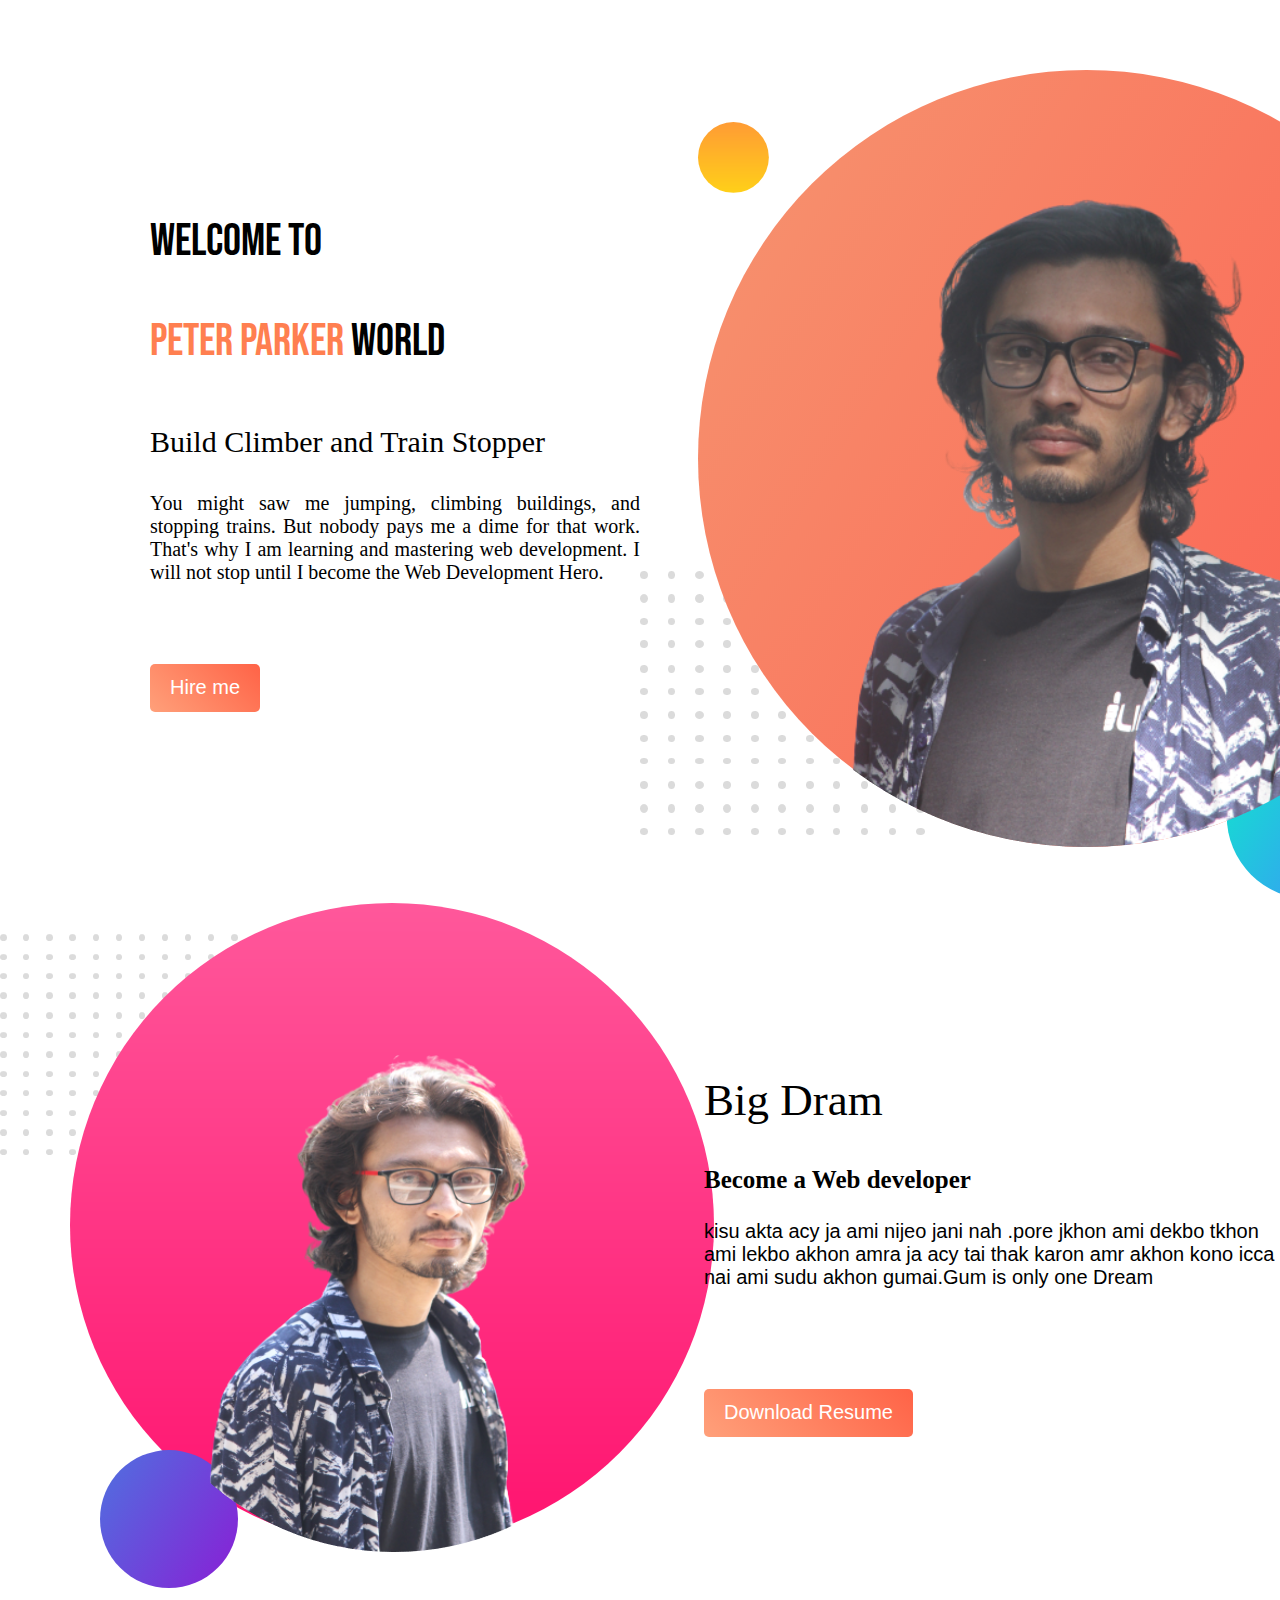
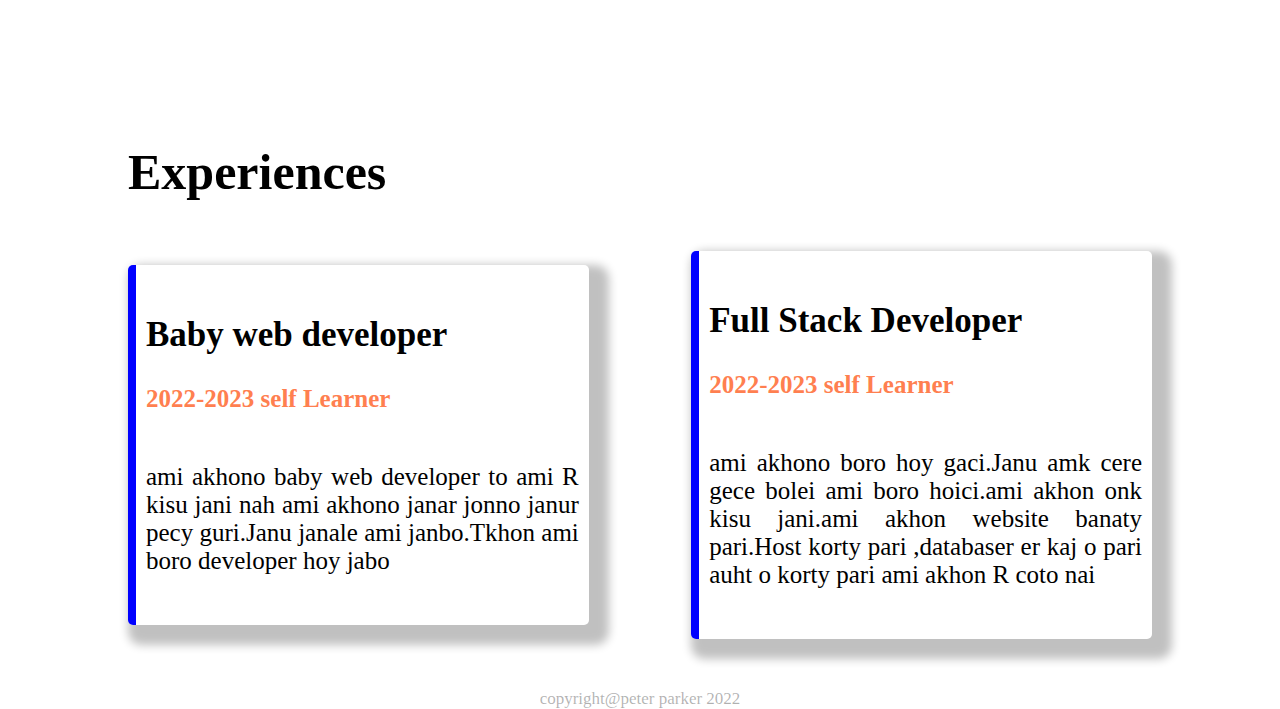
<file: index.html>
<!DOCTYPE html>
<html lang="en">
<head>
    <meta charset="UTF-8">
    <meta http-equiv="X-UA-Compatible" content="IE=edge">
    <meta name="viewport" content="width=device-width, initial-scale=1.0">
    <title>Welcome to my world</title>
    <!-----------  google font cdn -------------->
    <link rel="preconnect" href="https://fonts.googleapis.com">
    <link rel="preconnect" href="https://fonts.gstatic.com" crossorigin>
    <link href="https://fonts.googleapis.com/css2?family=Bebas+Neue&display=swap" rel="stylesheet">
    <link rel="stylesheet" href="style.css">
</head>
<body>
    
   <div class="banner"> 
       <div class="content-part"> 
           <h1>  Welcome to </br> <span> peter parker </span> world </h1>
           <h2> Build Climber and Train Stopper </h2>
           <p> You might saw me jumping, climbing buildings, and stopping trains. But nobody pays me a dime for that work. That's why I am learning and mastering web development. I will not stop until I become the Web Development Hero. </p>
           <button class="hero-btn"> Hire me </button>
       </div>
       <div class="img-part"> 
               <img class="hero-img" src="./images/my-bg(1).png" alt="">
       </div>
   </div>
   <!-- ======================dream section start======== -->
   <div class="dream">
       <div class="dream-img"> 
           <img src="./images/my-bg2.png" alt="">
       </div>
        <div class="dream-content"> 
            <h1> Big Dram </h1>
            <h2> Become a Web developer </h2>
            <p> kisu akta acy ja  ami nijeo jani nah .pore jkhon ami dekbo tkhon ami lekbo akhon amra ja acy tai thak karon amr akhon kono icca nai ami sudu akhon gumai.Gum is only one Dream </p>
            <button class="dream-btn"> Download Resume </button>
        </div>
   </div>
   <!-- =============Experiences section start========== -->
   <div class="Ex-main">
       <h1> Experiences </h1>
       <div class="Experiences">
           <div class="card">
               <h1> Baby web developer </h1>
               <h2> 2022-2023 self Learner </h2>
               <p> ami akhono baby web developer to ami R kisu jani nah ami akhono janar jonno janur pecy guri.Janu janale ami janbo.Tkhon ami boro developer hoy jabo </p>
           </div>
           <div class="card">
            <h1> Full Stack Developer </h1>
            <h2> 2022-2023 self Learner </h2>
            <p> ami akhono boro hoy gaci.Janu amk cere gece bolei ami boro hoici.ami akhon onk kisu jani.ami akhon website banaty pari.Host korty pari ,databaser er kaj o pari auht o korty pari ami  akhon R coto nai </p>


           </div>
       </div>
   </div>
   <footer>
     <p>   copyright@peter parker 2022 </p>
   </footer>
</body>
</html>
</file>
<file: style.css>
*{
    margin: 0;
    padding: 0;
}
.banner{
    display: flex;
    justify-content: space-between;
    align-items: center;
    width: 100%;
}
.content-part{
    margin-left: 150px;
    width: 50%;
    height: auto;
}
.content-part h1{
    font-size: 45px;
    font-family: 'Bebas Neue', cursive;
    font-weight: 200;
    line-height: 100px;
    
}
.content-part h1 span{
    color: coral;
}
.content-part h2{
    font-size: 30px;
    font-weight: 200;
    line-height: 100px;
    
}
.content-part p{
    font-size: 20px;
    text-align: justify; 
}
.hero-btn,
.dream-btn{
    margin-top: 80px;
    border: none;
    height: 48px;
    width: auto;
    padding: 0px 20px 0px 20px;
    cursor: pointer;
    font-size: 20px;
    color: #fff;
    border-radius: 5px;
    background: linear-gradient(45deg, lightsalmon, tomato);
}
.img-part{
    margin-top: 70px;
    width: 50%;
}
.dream{
    display: flex;
    justify-content: space-between;
    align-items: center;
    width: 100%;
    gap: 10%;
}
.dream-img{
    width: 45%;
    height: auto;
}
.dream-content{
    width: 45%;
}
.dream-content h1{
    font-size: 45px;
    font-weight: 500;
    font-family: Georgia, 'Times New Roman', Times, serif;
    line-height: 80px;
}
.dream-content h2{
    font-size: 25px;
    font-weight: 600;
    line-height: 80px;

}
.dream-content p{
    font-size: 20px;
    font-weight: 400;
    font-family: 'Lucida Sans', 'Lucida Sans Regular', 'Lucida Grande', 'Lucida Sans Unicode', Geneva, Verdana, sans-serif;
    padding-bottom: 20px;
}
.Ex-main{
    margin-top: 150px;

    margin-left: 10%;
    margin-right: 10%;
    margin-bottom: 50px;
}
.Ex-main h1{
    font-size: 50px;

}
.Experiences{
    display: flex;
    align-items: center;
    justify-content: space-between;
    margin-top: 50px;
    gap: 10%;
}
.card{
    width: 50%;
    height: auto;
    padding: 50px 10px 50px 10px;
    
    box-shadow: 10px 10px 10px 10px rgba(0, 0, 0, 0.247);
    border-left: 8px solid blue;
    border-radius: 5px;
}
.card h1{
    font-size: 35px;
}
.card h2{
    font-size: 25px;
    color: coral;
    margin-top: 30px;
    
}
.card p{
    font-size: 25px;
    margin-top: 50px;
    text-align: justify;
}
footer p{
    margin-top: 50px;
    text-align: center;font-size: 17px;
    color: #1c1c1c58;
   
}
</file>
